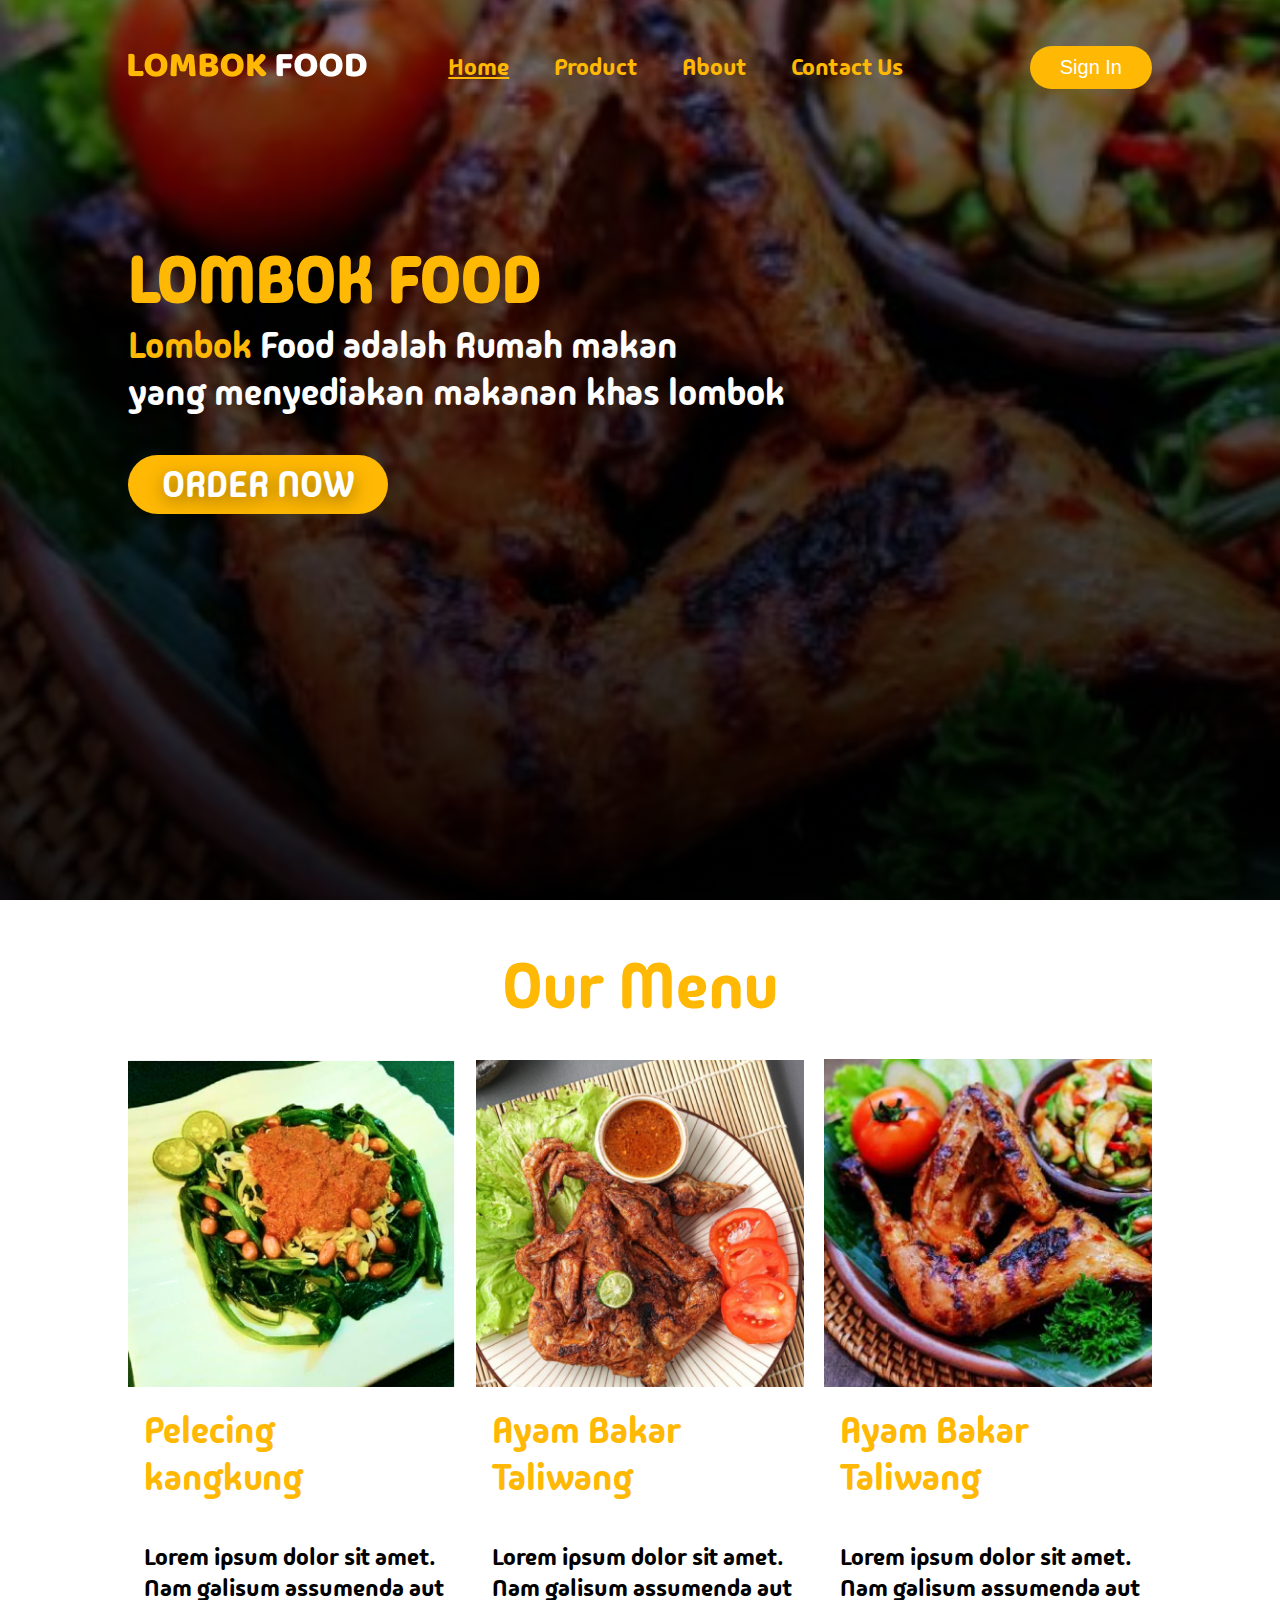
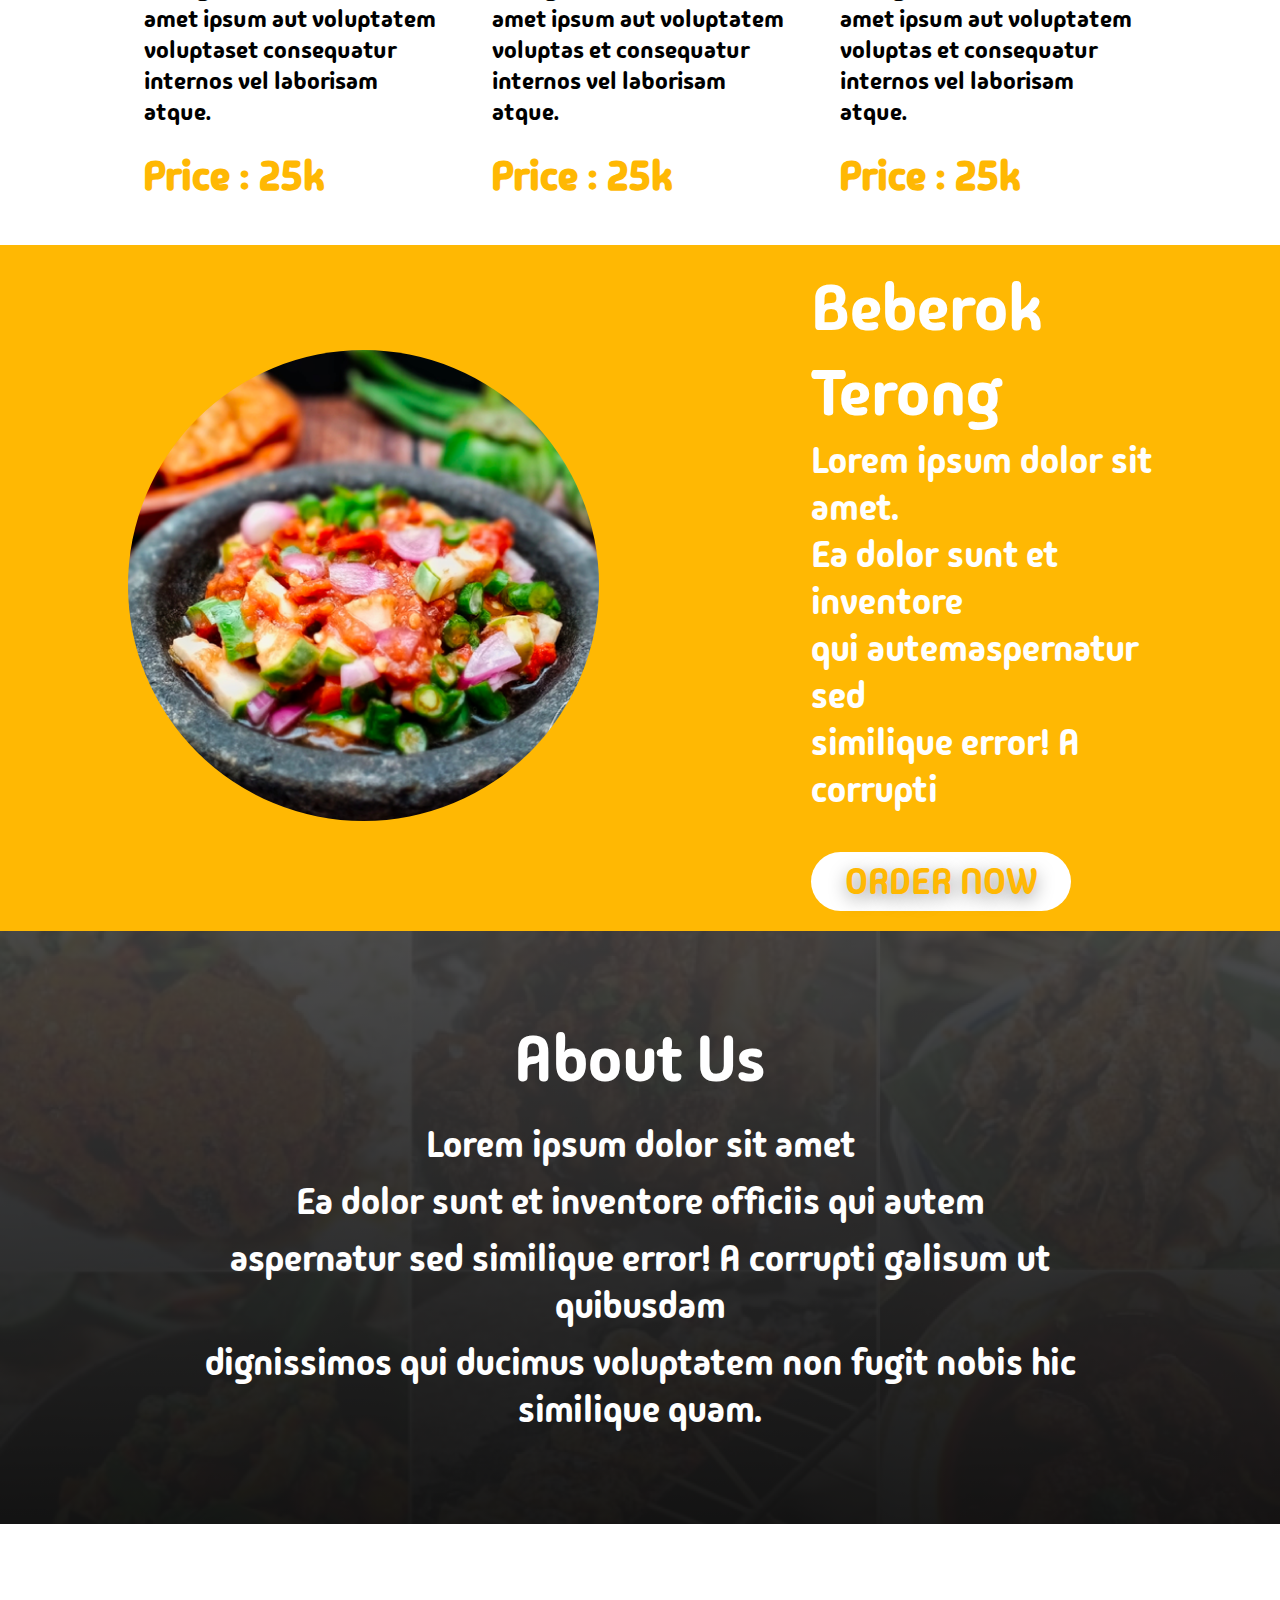
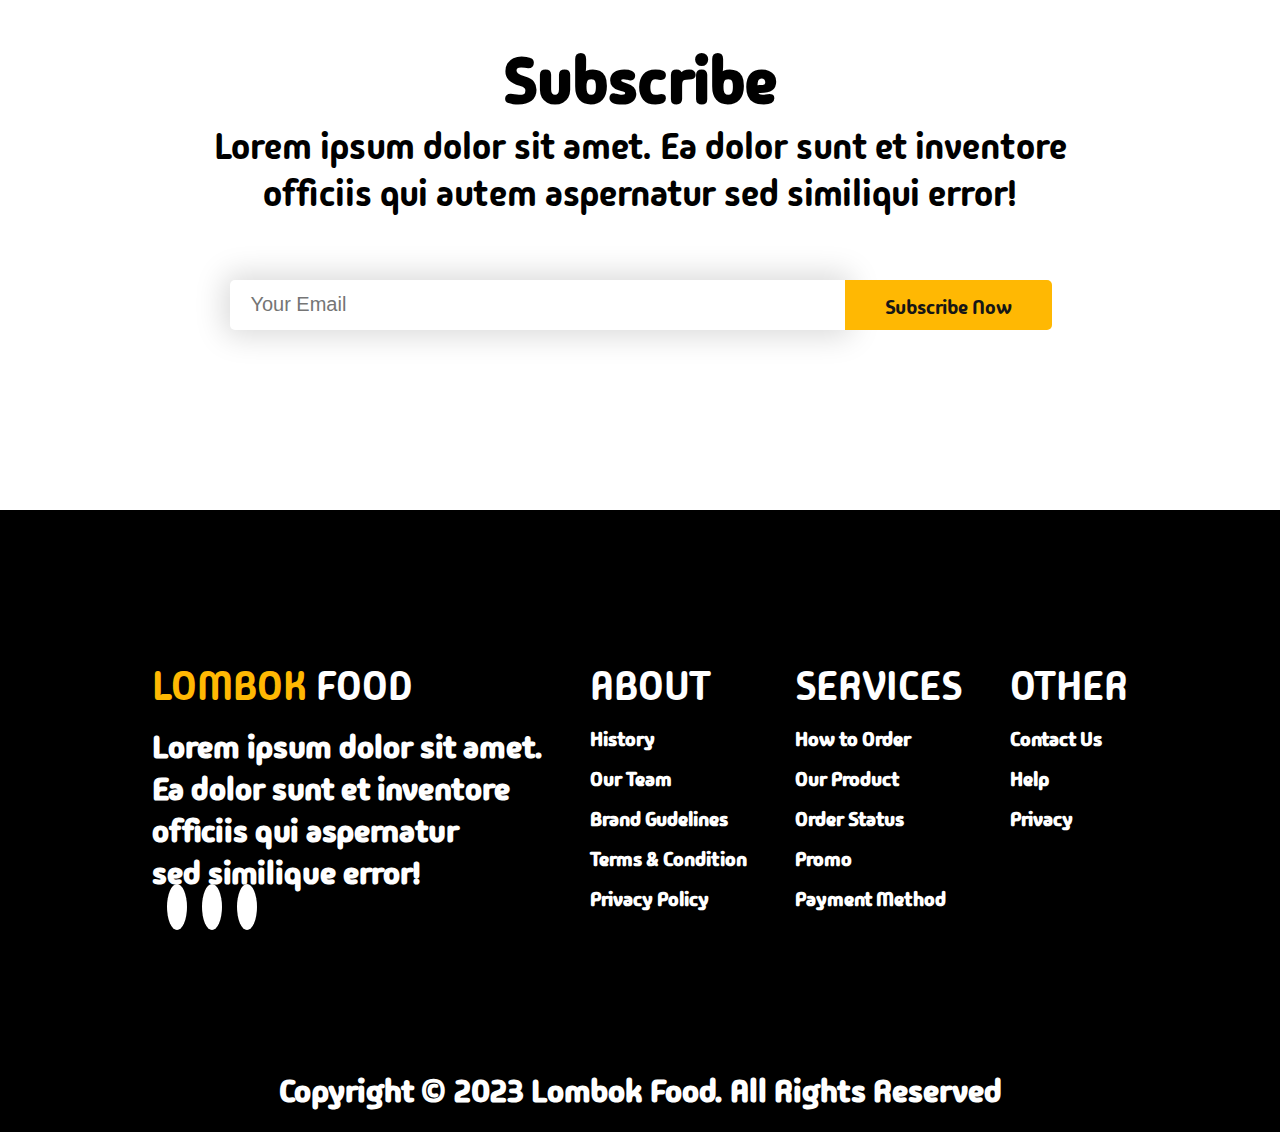
<file: index.html>
<!DOCTYPE html>
<html lang="en">
<head>
    <meta charset="UTF-8">
    <meta name="viewport" content="width=device-width, initial-scale=1.0">
    <title>Lombok Food Landing Page</title>
    <link rel="stylesheet" href="style.css">
    <link rel="stylesheet" href="sign.html">
    <link rel="stylesheet" href="https://cdnjs.cloudflare.com/ajax/libs/font-awesome/6.5.1/css/all.min.css"
        integrity="sha512-DTOQO9RWCH3ppGqcWaEA1BIZOC6xxalwEsw9c2QQeAIftl+Vegovlnee1c9QX4TctnWMn13TZye+giMm8e2LwA=="
        crossorigin="anonymous" referrerpolicy="no-referrer" />
</head>

<body>
    <header class="header">
        <div class="container">
            <nav class="nav">
                <div class="logo">
                    <img src="Images/LOMBOK FOOD.png" alt="">
                </div>
                <div class="menu-toggle" data-menu="close">
                    <i class="fa-solid fa-bars"></i>
                </div>
                <div class="menu" id="menu">
                    <ul>
                        <li><a href="#"><span class="home">Home</span></a></li>
                        <li><a href="#">Product</a></li>
                        <li><a href="#">About</a></li>
                        <li><a href="#">Contact Us</a></li>
                    </ul>
                </div>
                <div class="sign-btn" id="signBtn">
                    <button onclick="toggleSignInPage()">Sign In</button>
                </div>
            </nav>
            <!-- Navigation ends here -->

            <!-- Home page starts here -->
            <div class="header1">
                <h1>LOMBOK FOOD</h1>
                <p><span style="color: #FFB803;">Lombok</span> Food adalah Rumah makan<br>yang menyediakan makanan khas
                    lombok</p>
                <button>ORDER NOW</button>
            </div>
    </header>
    </div>
    <!-- Home page ends here -->

    <!-- Our Menu starts here -->
    <section class="section">
        <div class="container"> 
            <h1>Our Menu</h1>
            <div class="main">
                <div class="main-img">
                    <img src="Images/Mask group (1).png" alt="not supported">
                    <h3>Pelecing kangkung</h3>
                    <p>Lorem ipsum dolor sit amet.<br>Nam galisum assumenda aut<br>amet ipsum aut
                        voluptatem<br>voluptaset consequatur<br>internos vel laborisam atque.</p>
                    <h4>Price : 25k</h4>
                </div>
                <div class="main-img">
                    <img src="Images/Mask group.png" alt="">
                    <h3>Ayam Bakar Taliwang</h3>
                    <p>Lorem ipsum dolor sit amet.<br>Nam galisum assumenda aut<br>amet ipsum aut voluptatem<br>voluptas
                        et consequatur<br>internos vel laborisam atque.</p>
                    <h4>Price : 25k</h4>
                </div>
                <div class="main-img">
                    <img src="Images/Tanpa-judul16 1.png" alt="">
                    <h3>Ayam Bakar Taliwang</h3>
                    <p>Lorem ipsum dolor sit amet.<br>Nam galisum assumenda aut<br>amet ipsum aut voluptatem<br>voluptas
                        et consequatur<br>internos vel laborisam atque.</p>
                    <h4>Price : 25k</h4>
                </div>
            </div>
    </section>
    </div>
    <!-- Our Menu ends here -->

    <!-- Beberok section starts here -->
    <section class="beberok">
        <div class="container">
            <div class="beberok1">
                <div class="beberok-img">
                    <img src="Images/beberuk-khas-lombok-foto-resep-utama 1.png" alt="">
                </div>
                <div class="beberok-content">
                    <h1>Beberok Terong</h1>
                    <p>Lorem ipsum dolor sit amet.<br>Ea dolor sunt et inventore <br>qui autemaspernatur sed
                        <br>similique error! A corrupti
                    </p>
                    <button>ORDER NOW</button>
                </div>
            </div>
        </div>
    </section>
    <!-- Beberok section ends here -->

 <!-- About Us page starts here -->
 <div class="about">
    <div class="container">
        <div class="about-content">
            <h1>About Us</h1>
            <p>Lorem ipsum dolor sit amet</p>
            <p>Ea dolor sunt et inventore officiis qui autem</p>
            <p>aspernatur sed similique error! A corrupti galisum ut quibusdam</p>
            <p>dignissimos qui ducimus voluptatem non fugit nobis hic similique quam.</p>
        </div>
    </div>
 </div>
 <!-- About Us page ends here -->

<!-- subscribe section starts here -->
   <div class="subscribe">
    <div class="container">
        <h2>Subscribe</h2>
        <p>Lorem ipsum dolor sit amet. Ea dolor sunt et inventore<br> officiis qui autem aspernatur sed similiqui error!</p>
        <div class="subscribe-content">
            <input type="text" placeholder="Your Email">
            <button>Subscribe Now</button>
        </div>
    </div>
   </div>
<!-- subscribe section ends here -->

<!-- Footer starts here -->
<div class="footer">
    <div class="container">
        <div class="footer-main">
            <div class="footer1">
                <h1><span style="color: #FFB803;">LOMBOK</span> FOOD</h1>
                <p>Lorem ipsum dolor sit amet.<br>Ea dolor sunt et inventore <br>officiis qui aspernatur<br> sed
                    similique error!
                </p>
                <i class="fa-brands fa-facebook-f"></i>
                <i class="fa-brands fa-instagram"></i>
                <i class="fa-brands fa-twitter"></i>
            </div>
            <div class="footer2">
                <h1>ABOUT</h1>
                <p>History</p>
                <p>Our Team</p>
                <p>Brand Gudelines</p>
                <p>Terms & Condition</p>
                <p>Privacy Policy</p>
            </div>
            <div class="footer3">
                <h1>SERVICES</h1>
                <p>How to Order</p>
                <p>Our Product</p>
                <p>Order Status</p>
                <p>Promo</p>
                <p>Payment Method</p>
            </div>
            <div class="footer4">
                <h1>OTHER</h1>
                <p>Contact Us</p>
                <p>Help</p>
                <p>Privacy</p>
            </div>
        </div>
        <div class="coppyright">
            <h5>Copyright © 2023 Lombok Food. All Rights Reserved</h5>
        </div>
    </div>
</div>
<!-- Footer ends here -->


    <script src="https://code.jquery.com/jquery-3.7.1.min.js"></script>
    <script src="script.js"></script>
</body>
</html>
</file>
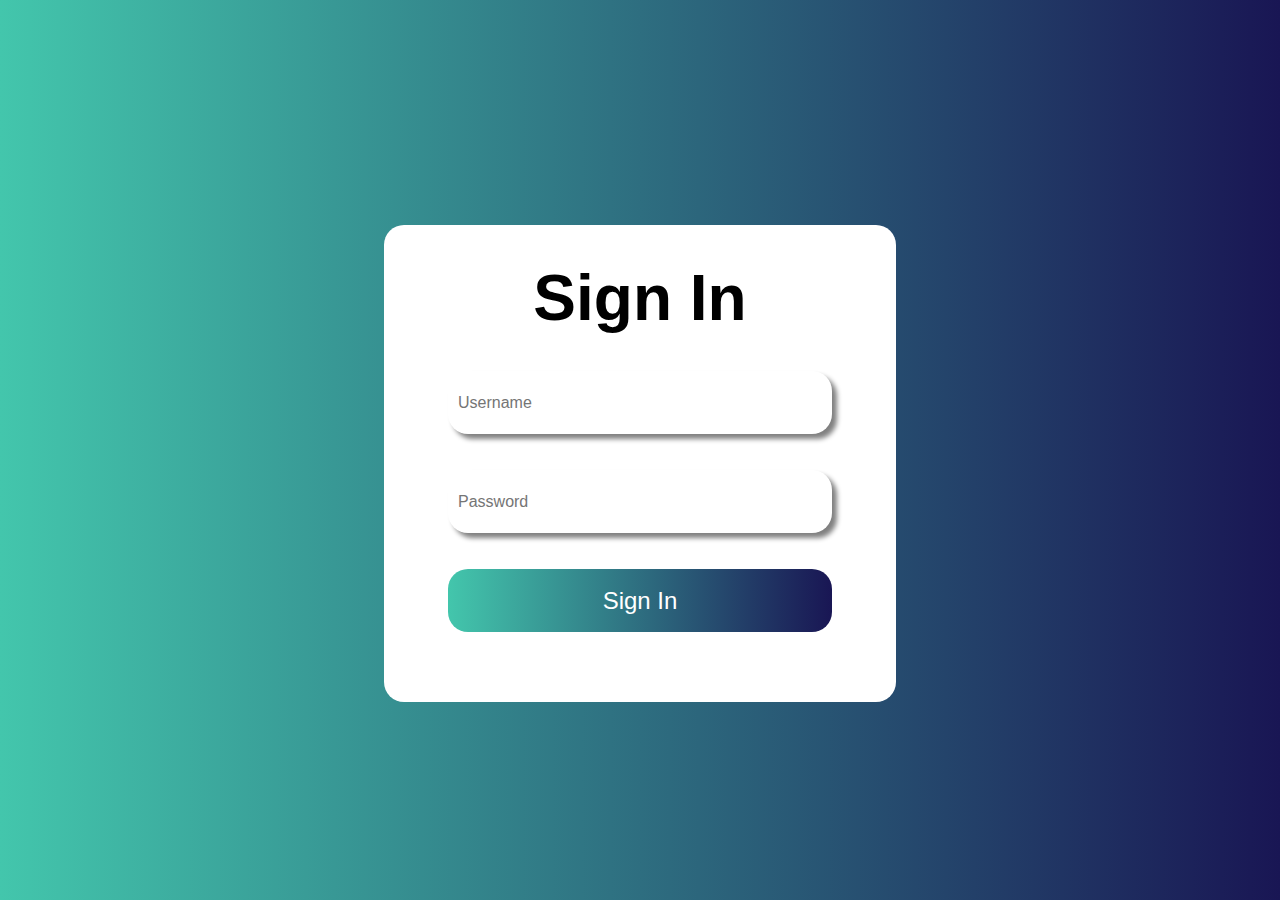
<file: sign.html>
<!DOCTYPE html>
<html lang="en">

<head>
    <meta charset="UTF-8">
    <meta name="viewport" content="width=device-width, initial-scale=1.0">
    <title>Document</title>
    <link rel="stylesheet" href="sign.css">
</head>

<body>
    <div class="main">
        <h1>Sign In</h1>
        <form id="signInForm">
            <input type="text" placeholder="Username" id="username"><br>
            <input type="password" placeholder="Password" id="password"><br>
            <button type="submit">Sign In</button>
        </form>
    </div>
    <!-- <script src=""></script> -->
    <script src="https://code.jquery.com/jquery-3.7.1.min.js"></script>
    <script src="script.js"></script>
</body>

</html>
</file>
<file: style.css>
@import url('https://fonts.googleapis.com/css2?family=Madimi+One&display=swap');

* {
  margin: 0;
  padding: 0;
  box-sizing: border-box;
}

:root{
    --theme-color: #FFB803;
}

body{
  font-family: "Madimi One", sans-serif;
}

.container{
  width: 80%;
  margin: 0px auto;
}

/* navigation starts here */

.nav {
  display: flex;
  align-items: center;
  width: 100%;
  height: 15vh;
  justify-content: space-between;
}
.menu-toggle {
  display: none;
  /* position: fixed; */
  top: 20px;
  right: 20px;
  cursor: pointer;
  z-index: 1100;
}

.menu-toggle i {
  font-size: 30px;
  color: var(--theme-color);
}

.home {
  text-decoration: underline;
  color: var(--theme-color);
  transition: color 0.5s ease-in-out;
}

.home:hover {
  text-decoration: underline;
  color: #ffffff;
}

.header {
  top: 0;
  left: 0;
  height: 100vh;
  width: 100%;
  z-index: 1000;
  background-image: linear-gradient(rgba(0, 0, 0, 0.5), rgba(0, 0, 0, 0.9)), url("Images/Tanpa-judul16\ 1.png");
  background-repeat: no-repeat;
  background-size: cover;
  background-position: center;
}

.menu ul {
  display: flex;
  align-items: center;
  list-style-type: none;
}

.menu ul a {
  text-decoration: none;
}

.menu ul li a {
  font-weight: 400;
  font-size: 24px;
  line-height: 36.86px;
  color: var(--theme-color);
  margin-right: 45px;
  transition: color 0.5s ease-in-out;
}

.active{
  display: block;
}

.menu ul li a:hover {
  color: #ffffff;
  text-decoration: underline;
}

.sign-btn button{
  background: var(--theme-color);
  color: white;
  border-radius: 30px;
  padding: 10px 30px;
  font-weight: 400;
  font-size: 20px;
  border: none;
  transition: color 0.5s ease-in-out;
}

.sign-btn button:hover{
  background: #ffffff;
  color: var(--theme-color);
}

/* navigation ends here */

/* header starts here */
.header1{
  margin-top: 10%;
}
.header1 h1{
  color: var(--theme-color);
  font-size: 64px;
}
.header1 p{
  color: #ffffff;
  font-size: 36px;
}
.header1 button{
  background: var(--theme-color);
  color: #ffffff;
  padding: 6px 34px;
  font-weight: 400;
  font-size: 36px;
  border:  none;
  font-family: "Madimi One", sans-serif;
  border-radius: 30px;
  margin-top: 39px;
  text-shadow: 0px 5px 18px rgba(0, 0, 0, 0.4);
  transition: 0.3s ease-in-out;
  cursor: pointer;
}
.header1 button:hover{
  background: #ffffff;
  color: var(--theme-color);
}
/* header ends here */

/* Our menu starts here */
  .section{
    float: left;
    padding: 43px 0px;
    width: 100%;
    background: #ffffff;
  }
  .section h1{
    text-align: center;
    font-weight: 400;
    font-size: 64px;
    color: var(--theme-color);
  }
  .main{
    display: grid;
    grid-template-columns: 1fr 1fr 1fr;
    column-gap: 20px;
    margin-top: 3%;
  }
  .main-img .our_images{
    width: 100%;
    overflow: hidden;
 }
  .main-img img{
    width: 100%;
    object-fit: cover;
  }
  .main-img h3{
    font-weight: 400;
    font-size: 36px;
    color: var(--theme-color);
    padding: 15px 17px 0px 16px;
  }
  .main-img p{
    margin-top: 40px;
    font-weight: 400;
    font-size: 24px;
    color: #000000;
    margin-left: 4px;
    padding: 0 12px;
  }
  .main-img h4{
    font-size: 40px;
    color: var(--theme-color);
    margin-left: 15px;
    margin-top: 23px;
  }










/* Our menu ends here */

/* Bewberok starts here */
.beberok{
  display: flex;
  width: 100%;
  float: left;
  align-items: center;
  background: var(--theme-color);
  padding: 20px 0px;
}
.beberok1{
  display: flex;
  align-items: center;
  justify-content: space-around;
}
.beberok-img{
  width: 80%;
}
.beberok-img img{
  height: auto;
  max-width: 100%;
  border-radius: 50%;
}
.beberok-content{
  width: 40%;
}
.beberok-content h1{
  font-weight: 400;
  color: #ffffff;
  font-size: 64px;
}
.beberok-content p{
  font-weight: 400;
  color: #ffffff;
  font-size: 36px;
  margin-top: 2px;
}
.beberok-content button{
  background: #ffffff;
  color: var(--theme-color);
  padding: 6px 34px;
  font-weight: 400;
  font-size: 36px;
  border: none;
  font-family: "Madimi One", sans-serif;
  border-radius: 30px;
  margin-top: 39px;
  text-shadow: 0px 5px 18px rgba(0, 0, 0, 0.4);
  transition: 0.3s ease-in-out;
  cursor: pointer;
}
.beberok-content button:hover{
  background: var(--theme-color);
  color: #ffffff;
  border: 2px solid white;
}
/* Bewberok ends here */

/* About  starts here*/
.about{
  float:left;
  width: 100%;
  background-image: linear-gradient(rgba(0, 0, 0, 0.7), rgba(0, 0, 0, 0.9)),url("Images/10-Makanan-Khas-Lombok-yang-Lezat-dan-Menjadi-Incaran-Para-Wisatawan-Saat-Berkunjung-Ke-Lombok-653x393\ 1.png");
  background-repeat: no-repeat;
  background-size: cover;
  background-position: center;
  height: 593px;
}
.about-content{
  text-align: center;
  color: #ffffff;
  padding: 0 20px;
}
.about-content h1{
  font-weight: 400;
  font-size: 64px;
  padding-top: 85px;
  margin-bottom: 20px;
}
.about-content p{
  font-weight: 400;
  font-size: 36px;
  margin-top: 10px;
}
/* About  ends here*/

/* Subscribe starts here */
.subscribe {
  float: left;
  width: 100%;
  text-align: center;
  padding-top: 114px;
  font-weight: 400;
}
.subscribe h2{
  font-size: 64px;
}
.subscribe p{
  font-size: 36px;
}
.subscribe-content{
  margin-top: 63px;
  display: flex;
}
.subscribe-content input{
  width: 60%;
  height: 41px;
  font-weight: 400;
  font-size: 20px;
  padding: 25px 20px;
  border: none;
  outline: none;
  border-radius: 5px 0px 0px 5px;
  box-shadow: 0px 0px 30px 6px #00000026;
  margin-left: 10%;
}
.subscribe-content button{
  background: var(--theme-color);
  display: flex;
  color: #161616;
  border: none;
  height: 50px;
  padding: 14px 40px;
  font-family: "Madimi One", sans-serif;
  font-weight: 400;
  font-size: 20px;
  border-radius: 0px 5px 5px 0px;
}
/* Subscribe ends here */

/* Footer Starts here */
.footer{
  float: left;
  width: 100%;
  background: #000000;
  color: white;
  margin-top: 180px;
}

.footer-main{
  display: flex;
  justify-content: space-around;
  padding-top: 150px;
}

.footer1 h1{
  font-weight: 400;
  font-size: 40px;
}
.footer1 p{
  font-size: 32px;
  font-weight: 700;
  margin-top: 14px;
}

.footer1 i{
  font-size:20px;
  color: #000000;
  background: white;
  border-radius: 50%;
  padding: 10px;
  margin-left: 15px;
  margin-top: 10px;
}

.footer2 h1{
  font-weight: 400;
  font-size: 40px;
}
.footer2 p{
  font-size: 20px;
  font-weight: 700;
  margin-top: 14px;
}
.footer3 h1{
  font-weight: 400;
  font-size: 40px;
}
.footer3 p{
  font-size: 20px;
  font-weight: 700;
  margin-top: 14px;
}
.footer4 h1{
  font-weight: 400;
  font-size: 40px;
}
.footer4 p{
  font-size: 20px;
  font-weight: 700;
  margin-top: 14px;
}

.coppyright h5{
  text-align: center;
  font-size: 32px;
  margin-top: 150px;
  padding-bottom: 20px;
}
/* Footer ends here */


@media only screen and (max-width: 767px) {

  .menu {
    display: none;
    position: absolute;
    padding: 20px 0px;
    width: 100%;
    top: 15vh;
    height: 100vh;
    background-color: #342602;
  }
  .menu-toggle {
    display: flex;
    align-items: center;
    cursor: pointer;
  }
  .menu ul{
    flex-direction: column;
    gap: 50px;
  }
  .menu-toggle i {
    font-size: 30px;
    color: var(--theme-color);
  }
  .main{
    grid-template-columns: 1fr;
    text-align: center;
  }
  .main-img h3{
    font-size: 30px;
  }
  .main-img p{
    font-size: 25px;
  }
  .main-img h4{
    font-size: 30px;
  }
  .beberok1{
    flex-direction: column;
  }
  .beberok-content{
    text-align: center;
  }
  .beberok-content h1{
    font-size: 39px;
  }
  .beberok-content p{
    font-size: 27px;
    margin-top: 12px;
  }
  .beberok-content button{
    font-size: 20px;
    margin-top: 22px;
  }
  .about-content h1{
    font-size: 42px;
  }
  .about-content p{
    font-size: 17px;
  }
  .subscribe-content input{
    font-size: 14px;
  }
  .subscribe-content button{
    font-size: 15px;
  }
  .footer-main{
    flex-direction: column;
    text-align: center;
  }
  .footer1 h1{
    font-size: 30px;
  }
  .footer1 p{
    font-size: 24px;
    padding-top: 24px;
  }
  .footer i{
    font-size: 11px;
  }
  .footer2 h1{
    font-size: 30px;
    padding-top: 20px;
  }
  .footer2 p{
    font-size: 20px;
    /* padding-top: 24px; */
  }
  .footer3 h1{
    font-size: 30px;
    padding-top: 20px;
  }
  .footer3 p{
    font-size: 20px;
    /* padding-top: 24px; */
  }
  .footer4 h1{
    font-size: 30px;
    padding-top: 20px;
  }
  .footer4 p{
    font-size: 20px;
    /* padding-top: 24px; */
  }
  .coppyright h5{
    font-size: 17px;
    margin-top: 60px;
  }
}
</file>
<file: sign.css>
*{
    margin: 0;
    padding: 0;
    box-sizing: border-box;
}
body{
    background: linear-gradient(to right, #43c6ac, #191654); 
}
.main{
    height: 53vh;
    width: 40vw;
    background: white;
    text-align: center;
    border-radius: 20px;
    margin-top: 25vh;
    margin-left: 30vw;
    font-family: Arial, Helvetica, sans-serif;
}
.main h1{
    font-size: 4rem;
    padding-top: 4vh;
}
.main input{
    width: 30vw;
    height: 7vh;
    margin-top: 4vh;
    font-size: 1rem;
    padding-left: 10px;
    outline: none;
    border: none;
    border-radius: 20px;
    box-shadow: 5px 5px 5px gray;
}
.main button{
    width: 30vw;
    height: 7vh;
    margin-top: 4vh;
    border: none;
    background: linear-gradient(to right, #43c6ac, #191654);
    border-radius: 20px;
    color: white;
    font-size: 1.5rem;
}

@media only screen and (max-width:675px){
    .main h1{
        font-size: 2rem;
    }
}
</file>
